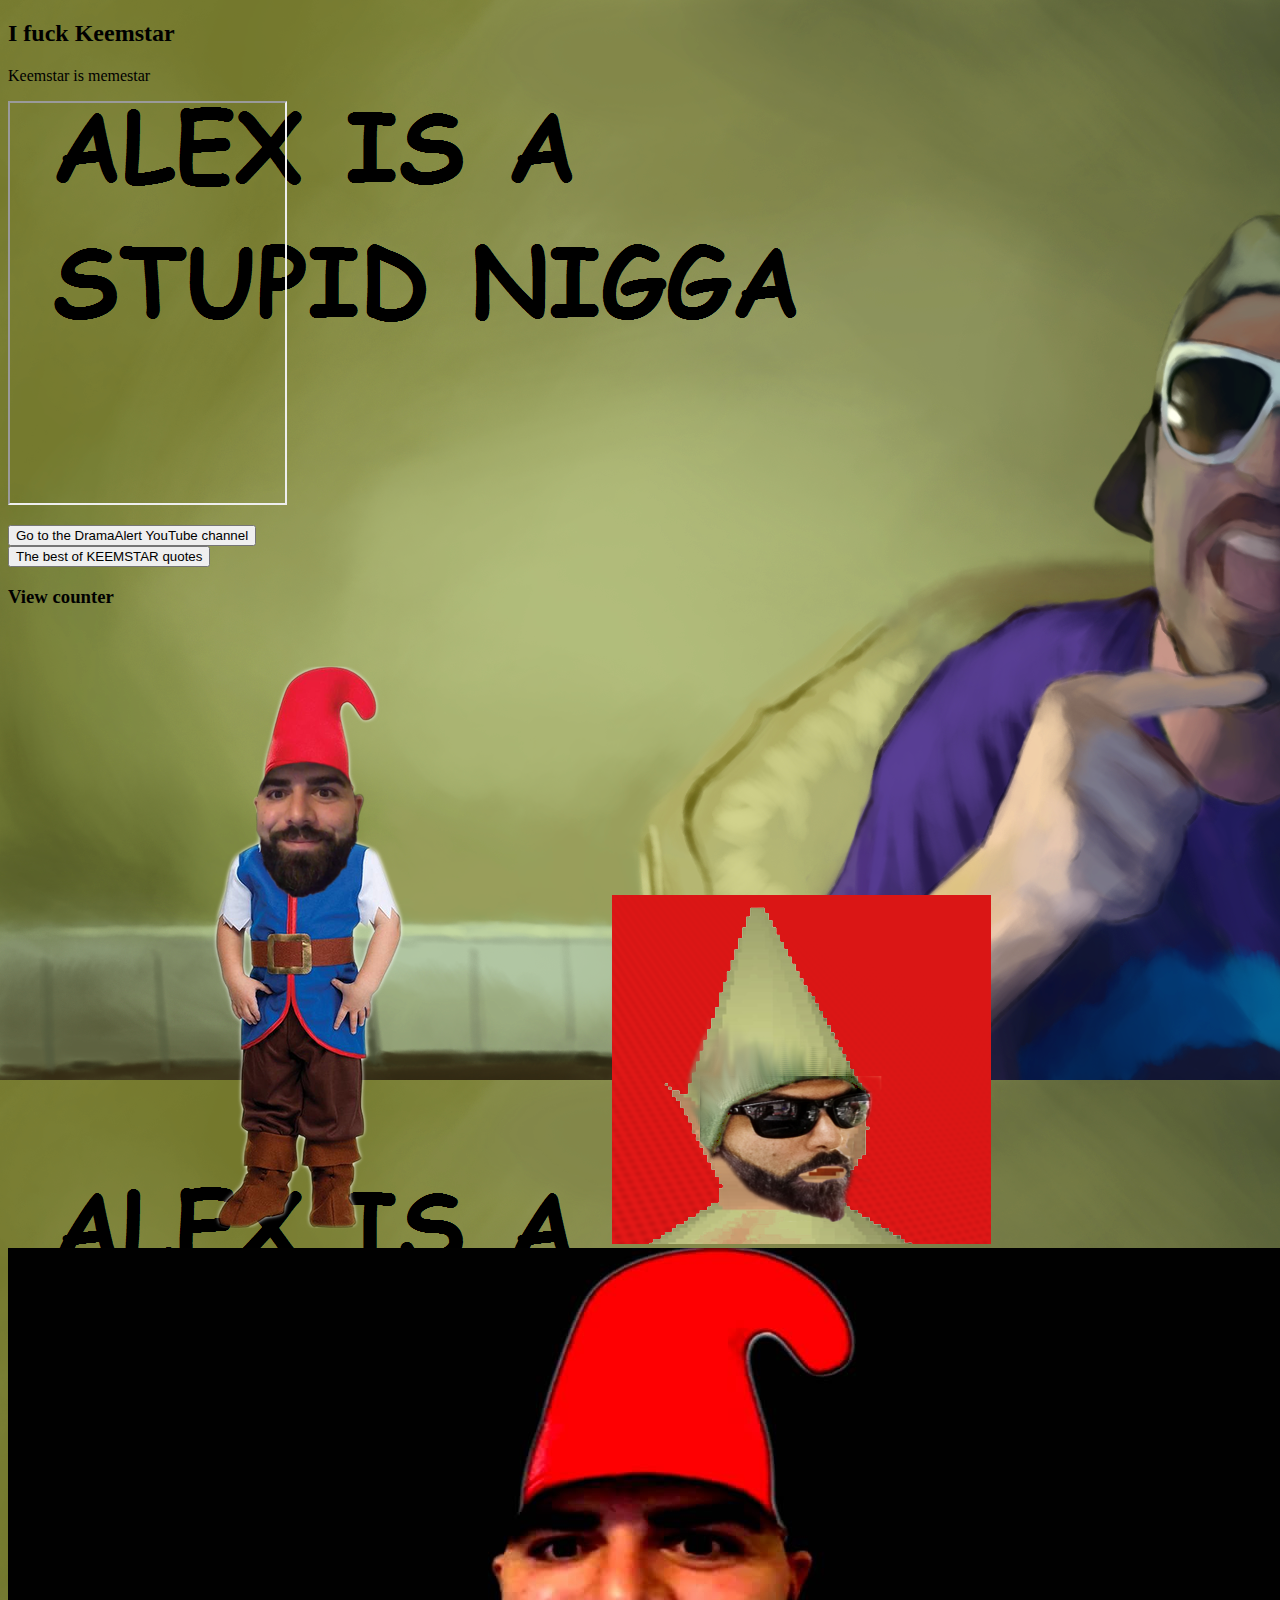
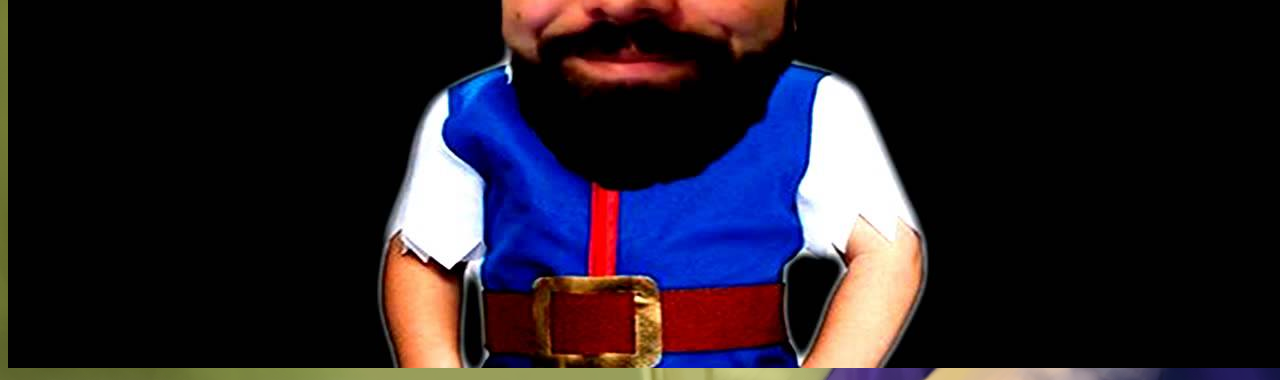
<file: index.html>
<!DOCTYPE html>
<html>
<head>

<title>KEEMSTAR FAN PAGE</title>

<meta name="Description" content="This is the biggest Keemstar fanpage on the interwebs there is even a chat included">

<meta name="Keywords" content="Keemstar, fan, page, fanpage, keemstar, memestar, idubzz, leafyishere, Memestar, DramaAlert, Dramaalert, dramaalert, keemstar fanpage," />

</head>
<body background="new.png">

<h2>I fuck Keemstar</h2>
<p>Keemstar is memestar<p>


<iframe src="http://nugamus.ishoutbox.com" width="275" height="400" frameborder="1" valign="middle" allowtransparency="true"></iframe>


<form action="https://www.pornhub.com">
    <input type="submit" value="Go to the DramaAlert YouTube channel" />
</form>

<form action="qoutes.html">
    <input type="submit" value="The best of KEEMSTAR quotes" />

<div id="music">
<audio autoplay>
  <source src="memestar.mp3" type="audio/mpeg">
  <p>If you can read this, your browser does not support the audio element.</p>
</audio>
</div>

<h3>View counter</h3>
<script type="text/javascript" src="http://counter8.01counter.com/private/counter.js?c=e1498a345133c642f7b0e3470efe9a92"></script>
<noscript><a href="http://www.freecounterstat.com" title="html hit counter code"><img src="http://counter8.01counter.com/private/freecounterstat.php?c=e1498a345133c642f7b0e3470efe9a92" border="0" title="html hit counter code" alt="html hit counter code"></a>
</noscript>
<br/>

<img src="GnomeStar.png" alt="Mountain View">
<img src="Gnomestar1.png" alt="Mountain View">
<img src="Gnomestar2.jpg" alt="Mountain View">

</body>
</html>
</file>
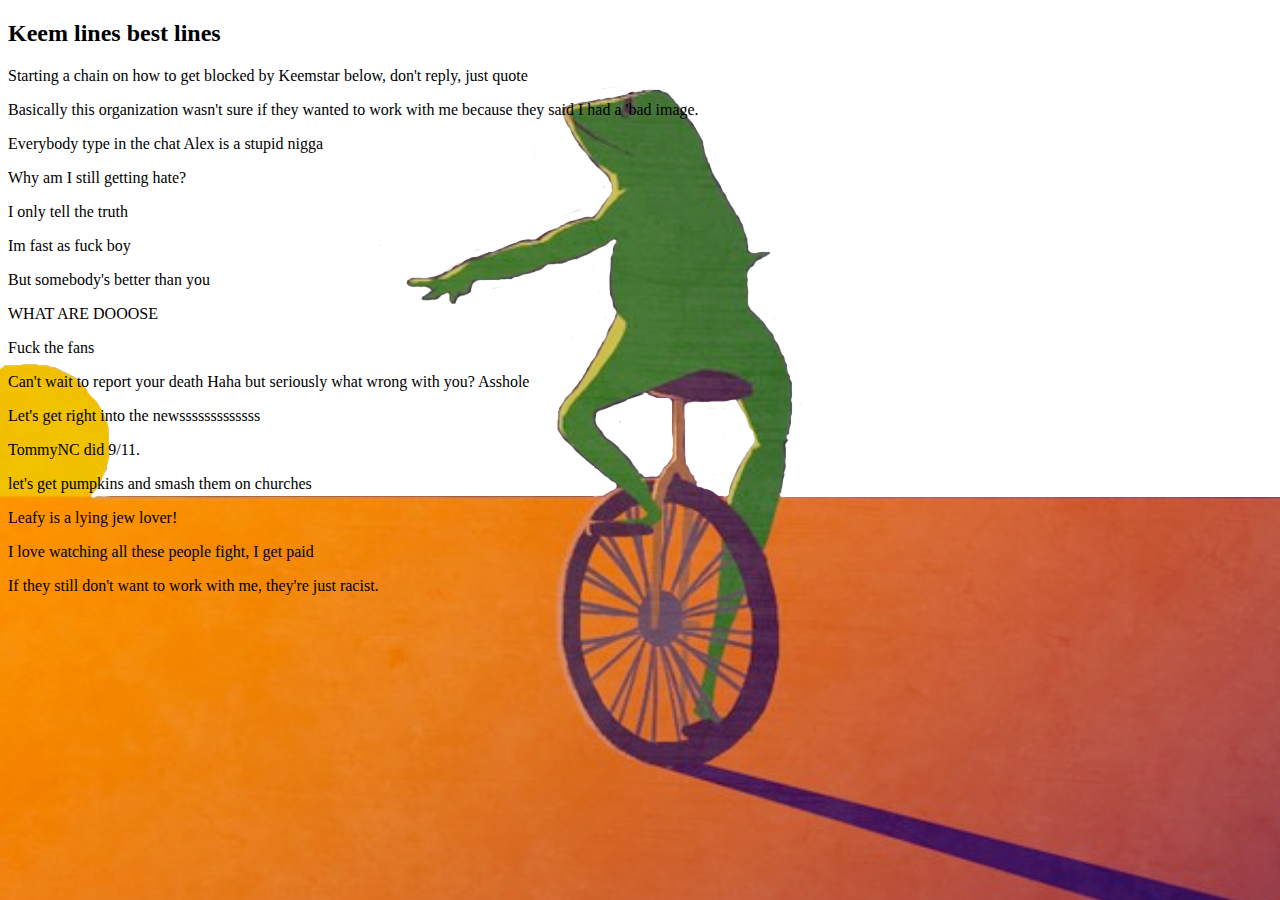
<file: qoutes.html>
<!DOCTYPE html>
<html>
<head>

<title>KEEM LINES</title>

<meta name="Description" content="This is the biggest Keemstar fanpage on the interwebs there is even a chat included">

<meta name="Keywords" content="Keemstar, fan, page, fanpage, keemstar, memestar, idubzz, leafyishere, Memestar, DramaAlert, Dramaalert, dramaalert, keemstar fanpage," />

</head>
<body background="funnymeme.png">

<h2>Keem lines best lines</h2>
<p>Starting a chain on how to get blocked by Keemstar below, don't reply, just quote<p>
<p>Basically this organization wasn't sure if they wanted to work with me because they said I had a 'bad image.<p>
<p>Everybody type in the chat Alex is a stupid nigga<p>
<p>Why am I still getting hate?<p>
<p>I only tell the truth<p>
<p>Im fast as fuck boy<p>
<p>But somebody's better than you<p>
<p>WHAT ARE DOOOSE<p>
<p>Fuck the fans<p>
<p>Can't wait to report your death Haha but seriously what wrong with you? Asshole<p>
<p>Let's get right into the newsssssssssssss<p>
<p>TommyNC did 9/11.<p>
<p>let's get pumpkins and smash them on churches<p>
<p>Leafy is a lying jew lover!<p>
<p>I love watching all these people fight, I get paid<p>
<p>If they still don't want to work with me, they're just racist.<p>
</file>
